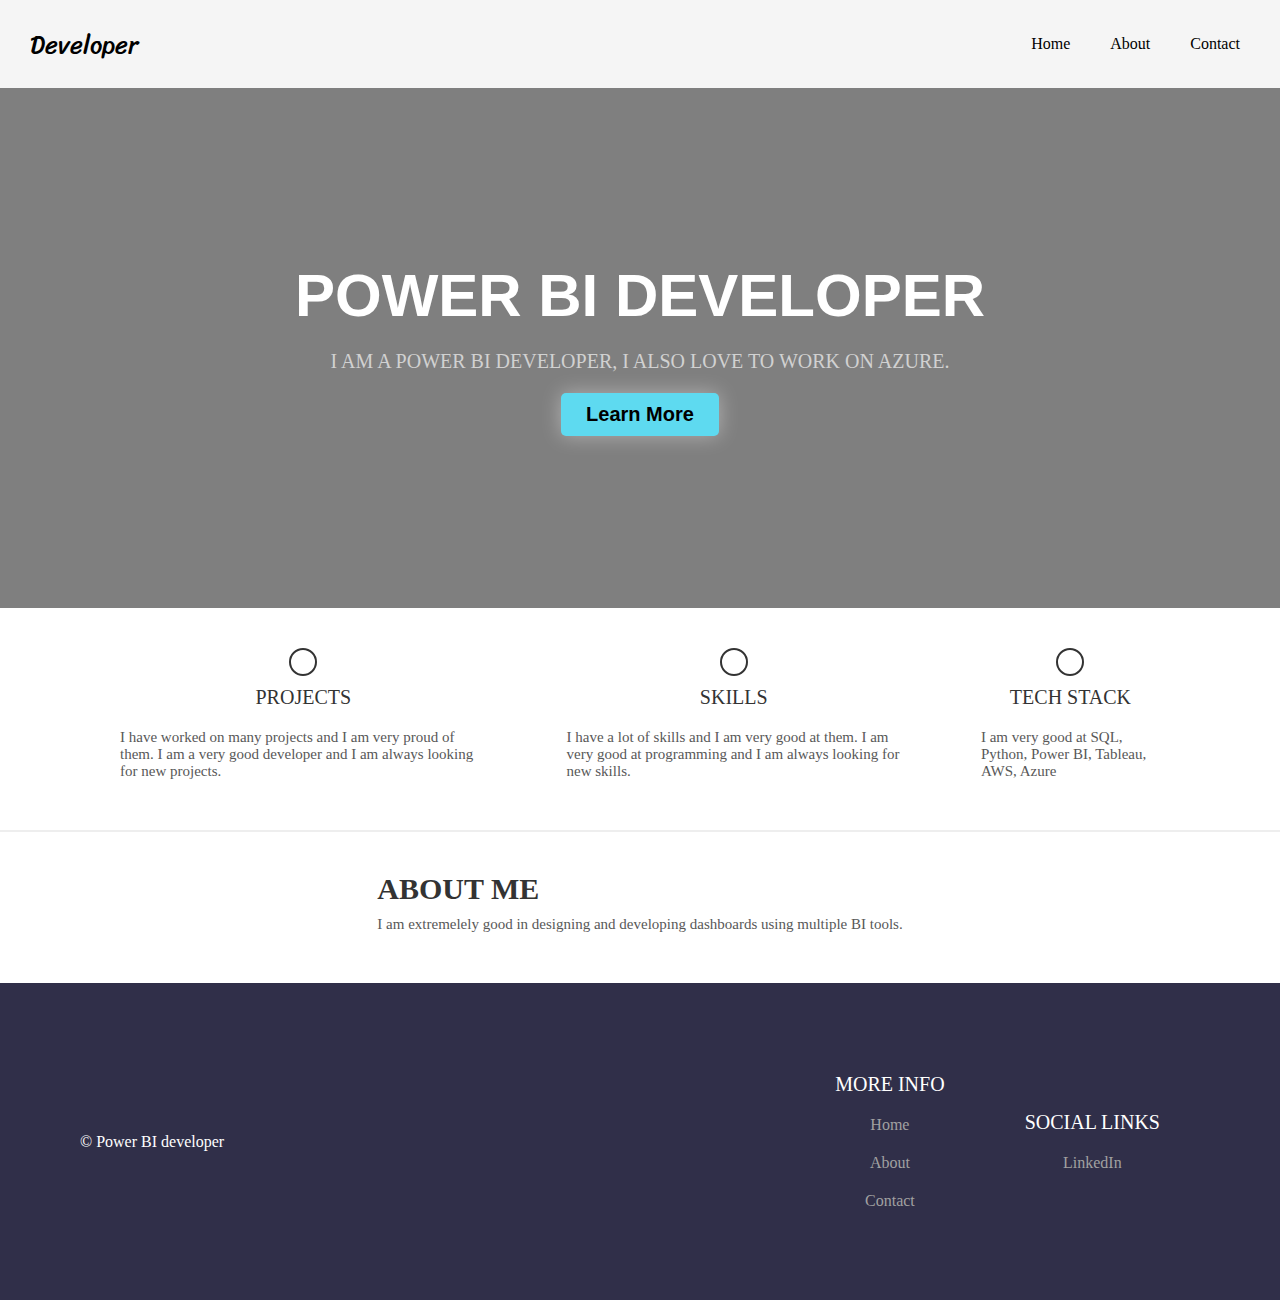
<file: index.html>
<!DOCTYPE html>
<html lang="en">

<head>
  <meta charset="UTF-8">
  <meta http-equiv="X-UA-Compatible" content="IE=edge">
  <meta name="viewport" content="width=device-width, initial-scale=1.0">
  <title>Simple HTML HomePage</title>
  <link rel="stylesheet" href="templates/stylesheet.css">
  <style>
    @import url('https://fonts.googleapis.com/css2?family=Sriracha&display=swap');

    body {
      margin: 0;
      box-sizing: border-box;
    }

    /* CSS for header */
    .header {
      display: flex;
      justify-content: space-between;
      align-items: center;
      background-color: #f5f5f5;
    }

    .header .logo {
      font-size: 25px;
      font-family: 'Sriracha', cursive;
      color: #000;
      text-decoration: none;
      margin-left: 30px;
    }

    .nav-items {
      display: flex;
      justify-content: space-around;
      align-items: center;
      background-color: #f5f5f5;
      margin-right: 20px;
    }

    .nav-items a {
      text-decoration: none;
      color: #000;
      padding: 35px 20px;
    }

    /* CSS for main element */
    .intro {
      display: flex;
      flex-direction: column;
      justify-content: center;
      align-items: center;
      width: 100%;
      height: 520px;
      background: linear-gradient(to bottom, rgba(0, 0, 0, 0.5) 0%, rgba(0, 0, 0, 0.5) 100%);
      background-size: cover;
      background-position: center;
      background-repeat: no-repeat;
    }

    .intro h1 {
      font-family: sans-serif;
      font-size: 60px;
      color: #fff;
      font-weight: bold;
      text-transform: uppercase;
      margin: 0;
    }

    .intro p {
      font-size: 20px;
      color: #d1d1d1;
      text-transform: uppercase;
      margin: 20px 0;
    }

    .intro button {
      background-color: #5edaf0;
      color: #000;
      padding: 10px 25px;
      border: none;
      border-radius: 5px;
      font-size: 20px;
      font-weight: bold;
      cursor: pointer;
      box-shadow: 0px 0px 20px rgba(255, 255, 255, 0.4)
    }

    .achievements {
      display: flex;
      justify-content: space-around;
      align-items: center;
      padding: 40px 80px;
    }

    .achievements .work {
      display: flex;
      flex-direction: column;
      justify-content: center;
      align-items: center;
      padding: 0 40px;
    }

    .achievements .work i {
      width: fit-content;
      font-size: 50px;
      color: #333333;
      border-radius: 50%;
      border: 2px solid #333333;
      padding: 12px;
    }

    .achievements .work .work-heading {
      font-size: 20px;
      color: #333333;
      text-transform: uppercase;
      margin: 10px 0;
    }

    .achievements .work .work-text {
      font-size: 15px;
      color: #585858;
      margin: 10px 0;
    }

    .about-me {
      display: flex;
      justify-content: center;
      align-items: center;
      padding: 40px 80px;
      border-top: 2px solid #eeeeee;
    }

    .about-me img {
      width: 500px;
      max-width: 100%;
      height: auto;
      border-radius: 10px;
    }

    .about-me-text h2 {
      font-size: 30px;
      color: #333333;
      text-transform: uppercase;
      margin: 0;
    }

    .about-me-text p {
      font-size: 15px;
      color: #585858;
      margin: 10px 0;
    }

    /* CSS for footer */
    .footer {
      display: flex;
      justify-content: space-between;
      align-items: center;
      background-color: #302f49;
      padding: 40px 80px;
    }

    .footer .copy {
      color: #fff;
    }

    .bottom-links {
      display: flex;
      justify-content: space-around;
      align-items: center;
      padding: 40px 0;
    }

    .bottom-links .links {
      display: flex;
      flex-direction: column;
      justify-content: center;
      align-items: center;
      padding: 0 40px;
    }

    .bottom-links .links span {
      font-size: 20px;
      color: #fff;
      text-transform: uppercase;
      margin: 10px 0;
    }

    .bottom-links .links a {
      text-decoration: none;
      color: #a1a1a1;
      padding: 10px 20px;
    }
  </style>
</head>

<body>
  <header class="header">
    <a href="#" class="logo">Developer</a>
    <nav class="nav-items">
      <a href="#">Home</a>
      <a href="#">About</a>
      <a href="#">Contact</a>
    </nav>
  </header>
  <main>
    <div class="intro">
      <h1>Power BI Developer</h1>
      <p>I am a Power BI developer, I also love to work on Azure.</p>
      <button>Learn More</button>
    </div>
    <div class="achievements">
      <div class="work">
        <i class="fas fa-atom"></i>
        <p class="work-heading">Projects</p>
        <p class="work-text">I have worked on many projects and I am very proud of them. I am a very good developer and I am always looking for new projects.</p>
      </div>
      <div class="work">
        <i class="fas fa-skiing"></i>
        <p class="work-heading">Skills</p>
        <p class="work-text">I have a lot of skills and I am very good at them. I am very good at programming and I am always looking for new skills.</p>
      </div>
      <div class="work">
        <i class="fas fa-ethernet"></i>
        <p class="work-heading">Tech Stack</p>
        <p class="work-text">I am very good at SQL, Python, Power BI, Tableau, AWS, Azure</p>
      </div>
    </div>
    <div class="about-me">
      <div class="about-me-text">
        <h2>About Me</h2>
        <p>I am extremelely good in designing and developing dashboards using multiple BI tools.</p>
      </div>

    </div>
  </main>
  <footer class="footer">
    <div class="copy">&copy; Power BI developer</div>
    <div class="bottom-links">
      <div class="links">
        <span>More Info</span>
        <a href="#">Home</a>
        <a href="#">About</a>
        <a href="#">Contact</a>
      </div>
      <div class="links">
        <span>Social Links</span>
        <a href="https://www.linkedin.com/in/nagesh-r-5a9294104/">LinkedIn</a>
      </div>
    </div>
  </footer>
</body>

</html>
</file>
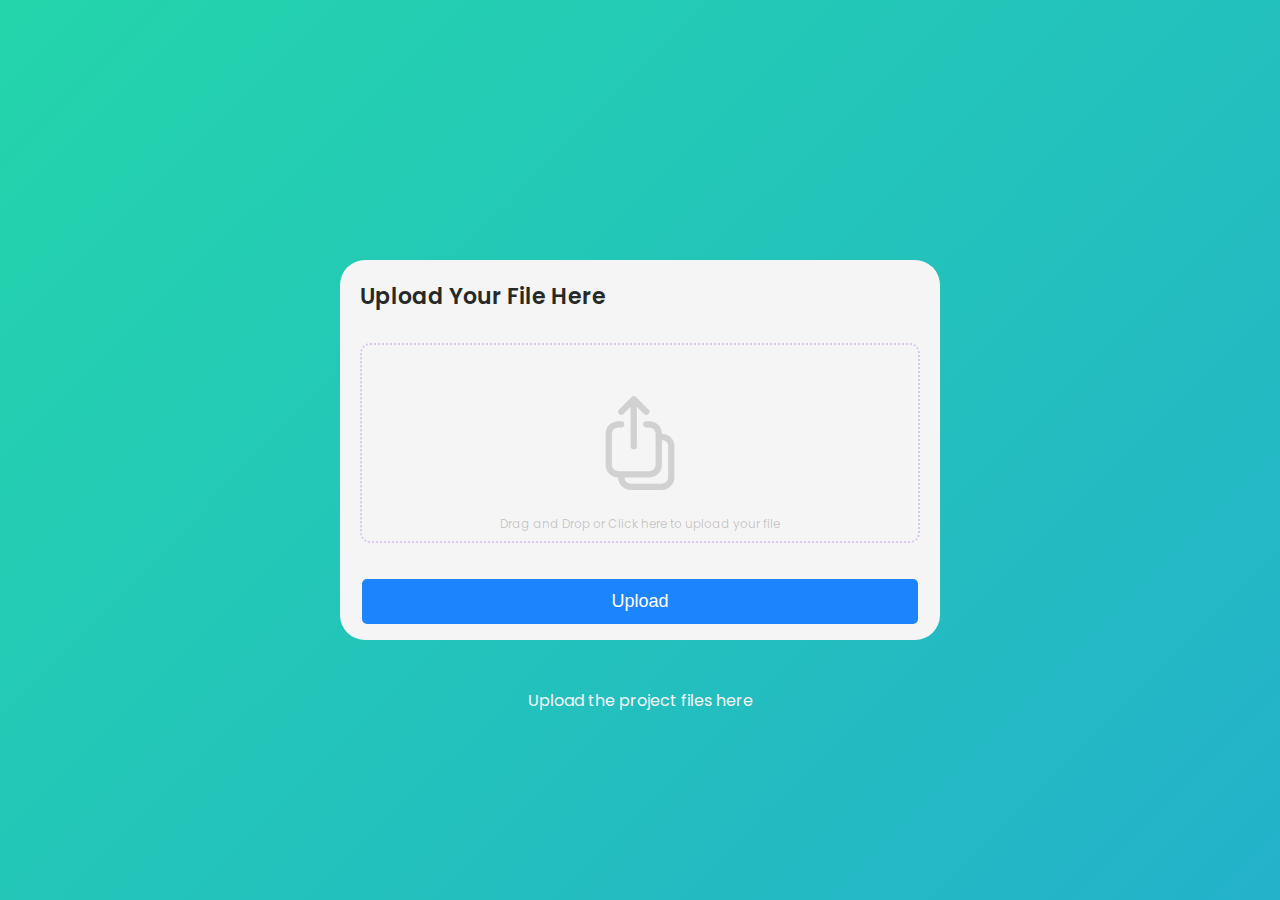
<file: templates/uploadfile.html>
<html>
<head>
    <title>
    Upload Page
    </title>
    <!-- <link rel="stylesheet" href="style.css"> -->
    <style>
        @import url('https://fonts.googleapis.com/css2?family=Poppins:ital,wght@0,100;0,200;0,500;0,600;0,700;1,100;1,700&display=swap');
*{
    padding: 0;
    margin: 0;
    box-sizing: border-box;
}
body{
    width: 100%;
    height: 100vh;
    display: flex;
    justify-content: center;
    align-items: center;
    font-family: 'Poppins', sans-serif;
    background: linear-gradient(-45deg, #ee7752, #e73c7e, #23a6d5, #23d5ab);
	background-size: 400% 400%;
    color: whitesmoke;
}


.container{

 height: 380px;
 width: 600px;
 background-color: whitesmoke;
 color: #272927;
 border-radius: 25px;
 padding: 20px;
 box-shadow: 0 20 0 rgba(0,0,0,0.2);
}
.container .upload{
 border: 1px solid red;
 width: 100%;
 height: 200px;
 margin-top: 30px;
 border: 2px dotted rgba(137, 43, 226, 0.226);
 border-radius: 10px;
 position: relative;
 cursor: pointer;

}

.container .upload form .uploadimage{
    width: 100%;
    height: 100%;
    opacity: 0;
    cursor: pointer;    
}

.uploadicon{
    position: absolute;
    width: 100px;
    height: 100px;
    top: 50%;
    left: 50%;
    transform: translate(-50%,-50%);
    color: #2729272c !important;
    
}

.btn-upload{
    width: 100%;
    height: 45px;
    margin-top: 20px;
    cursor: pointer;
    background-color: #0077ffe2;
    color: #fff;
    font-weight: 500;
    border: 0;
    outline: 0;
    border-radius: 5px;
    font-size: 18px;
    transition: all ease-in-out 0.2s;
}

.btn-upload:hover{
    background-color: #0075ff;
}

.title{
    font-size: 22px;
    font-weight: 600;
}

.hinttext{
    color: #00000033;
    font-size: 12px;
    text-align: center;
    transform: translateY(170px);
}

footer{
    position: absolute;
    transform: translateY(250px);
    display: flex;
    justify-content: center;
    align-items: center;
    flex-direction: column;
}
footer a{
    text-decoration: none;
    color: white;

    /* padding: 5px 10px;
    background-color: #99ff0069;
    border-radius: 5px; */
}

.center{
    /* border: 1px solid red; */
    display: flex;
    justify-content: center;
    align-items: center;
    flex-direction: column;
    
}

.center img{
    /* border: 1px solid blue; */
    width: 200px;
   /* align-items: center; */
}
.filename p{
    font-size: 12px;
    margin-top: 5px;
    color: rgba(0, 0, 0, 0.425);
    margin-left: 10px;
}
    </style>
</head>
<body>
    <div class="container">
    <h1 class="title">
        Upload Your File Here
    </h1>
    <div class="upload">

        <svg class="uploadicon" xmlns="http://www.w3.org/2000/svg" fill="none" viewBox="0 0 24 24" stroke-width="1.5" stroke="currentColor" class="w-6 h-6">
            <path stroke-linecap="round" stroke-linejoin="round" d="M7.5 7.5h-.75A2.25 2.25 0 004.5 9.75v7.5a2.25 2.25 0 002.25 2.25h7.5a2.25 2.25 0 002.25-2.25v-7.5a2.25 2.25 0 00-2.25-2.25h-.75m0-3l-3-3m0 0l-3 3m3-3v11.25m6-2.25h.75a2.25 2.25 0 012.25 2.25v7.5a2.25 2.25 0 01-2.25 2.25h-7.5a2.25 2.25 0 01-2.25-2.25v-.75" />
          </svg>

          <p class="hinttext" id="txt">Drag and Drop or Click here to upload your file</p>
          
            
    <form action="" method=post enctype=multipart/form-data>
    <p>
    <input onchange="filename()" id="filenameupload" class="uploadimage" type=file name=file>
    <input class="btn-upload" type=submit value=Upload></p>
</form>
</div>
    <div class="filename">
        
    </div>
</div>
</body>
<footer>
   <p> Upload the project files here </p> 
</footer>
<script>
var filename = document.getElementById('filenameupload');
var filenamevar = document.querySelector('.filename');

filename.onchange = ({target}) =>{
    let file = target.files[0];
    inputname(file.name);

}

function inputname(name)
{
    filenamevar.innerHTML = `<p>${name}</p>`
}

</script>
</html>
</file>
<file: templates/stylesheet.css>
@import url('https://fonts.googleapis.com/css2?family=Sriracha&display=swap');

body {
  margin: 0;
  box-sizing: border-box;
}
/* CSS for header */
.header {
  display: flex;
  justify-content: space-between;
  align-items: center;
  background-color: #f5f5f5;
}

.header .logo {
  font-size: 25px;
  font-family: 'Sriracha', cursive;
  color: #000;
  text-decoration: none;
  margin-left: 30px;
}

.nav-items {
  display: flex;
  justify-content: space-around;
  align-items: center;
  background-color: #f5f5f5;
  margin-right: 20px;
}

.nav-items a {
  text-decoration: none;
  color: #000;
  padding: 35px 20px;
}
/* CSS for main section */
.intro {
  display: flex;
  flex-direction: column;
  justify-content: center;
  align-items: center;
  width: 100%;
  height: 520px;
  background: linear-gradient(to bottom, rgba(0, 0, 0, 0.5) 0%, rgba(0, 0, 0, 0.5) 100%);
  background-size: cover;
  background-position: center;
  background-repeat: no-repeat;
}

.intro h1 {
  font-family: sans-serif;
  font-size: 60px;
  color: #fff;
  font-weight: bold;
  text-transform: uppercase;
  margin: 0;
}

.intro p {
  font-size: 20px;
  color: #d1d1d1;
  text-transform: uppercase;
  margin: 20px 0;
}

.intro button {
  background-color: #5edaf0;
  color: #000;
  padding: 10px 25px;
  border: none;
  border-radius: 5px;
  font-size: 20px;
  font-weight: bold;
  cursor: pointer;
  box-shadow: 0px 0px 20px rgba(255, 255, 255, 0.4)
}

.achievements {
  display: flex;
  justify-content: space-around;
  align-items: center;
  padding: 40px 80px;
}

.achievements .work {
  display: flex;
  flex-direction: column;
  justify-content: center;
  align-items: center;
  padding: 0 40px;
}

.achievements .work i {
  width: fit-content;
  font-size: 50px;
  color: #333333;
  border-radius: 50%;
  border: 2px solid #333333;
  padding: 12px;
}

.achievements .work .work-heading {
  font-size: 20px;
  color: #333333;
  text-transform: uppercase;
  margin: 10px 0;
}

.achievements .work .work-text {
  font-size: 15px;
  color: #585858;
  margin: 10px 0;
}

.about-me {
  display: flex;
  justify-content: center;
  align-items: center;
  padding: 40px 80px;
  border-top: 2px solid #eeeeee;
}

.about-me img {
  width: 500px;
  max-width: 100%;
  height: auto;
  border-radius: 10px;
}

.about-me-text h2 {
  font-size: 30px;
  color: #333333;
  text-transform: uppercase;
  margin: 0;
}

.about-me-text p {
  font-size: 15px;
  color: #585858;
  margin: 10px 0;
}
/* CSS for footer */
.footer {
  display: flex;
  justify-content: space-between;
  align-items: center;
  background-color: #302f49;
  padding: 40px 80px;
}

.footer .copy {
  color: #fff;
}

.bottom-links {
  display: flex;
  justify-content: space-around;
  align-items: center;
  padding: 40px 0;
}

.bottom-links .links {
  display: flex;
  flex-direction: column;
  justify-content: center;
  align-items: center;
  padding: 0 40px;
}

.bottom-links .links span {
  font-size: 20px;
  color: #fff;
  text-transform: uppercase;
  margin: 10px 0;
}

.bottom-links .links a {
  text-decoration: none;
  color: #a1a1a1;
  padding: 10px 20px;
}
</file>
